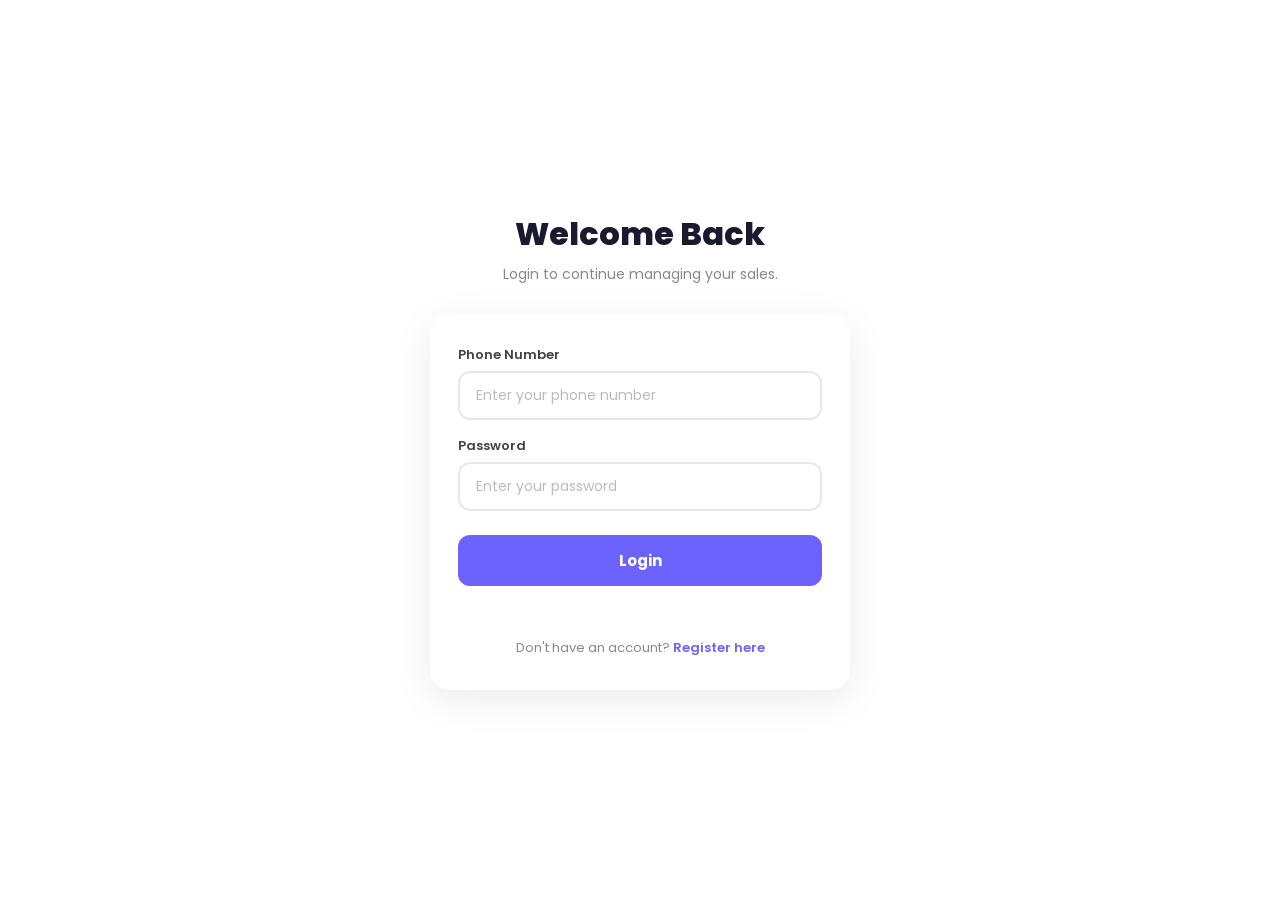
<file: frontend/InventorySystem/login.html>
<!DOCTYPE html>
<html lang="en">
<head>
  <meta charset="UTF-8">
  <meta name="viewport" content="width=device-width, initial-scale=1.0">
  <title>Login</title>
 <link rel="stylesheet" href="css/login.css">
  <link href="https://fonts.googleapis.com/css2?family=Poppins:wght@400;600;700;800&display=swap" rel="stylesheet">
</head>
<body>
  <div class="outer">
    <div class="title">Welcome Back</div>
    <div class="subtitle">Login to continue managing your sales.</div>
    <div class="inner">
      <label for="phoneNumber">Phone Number</label>
      <input type="tel" id="phoneNumber" placeholder="Enter your phone number" />

      <label for="password">Password</label>
      <input type="password" id="password" placeholder="Enter your password" />

      <button id="loginBtn" onclick="handleLogin()">Login</button>
      <div id="message"></div>
      <div class="auth-link">Don't have an account? <a href="register.html">Register here</a></div>
    </div>
  </div>

   <script src="js/login.js"></script>
</body>
</html>
</file>
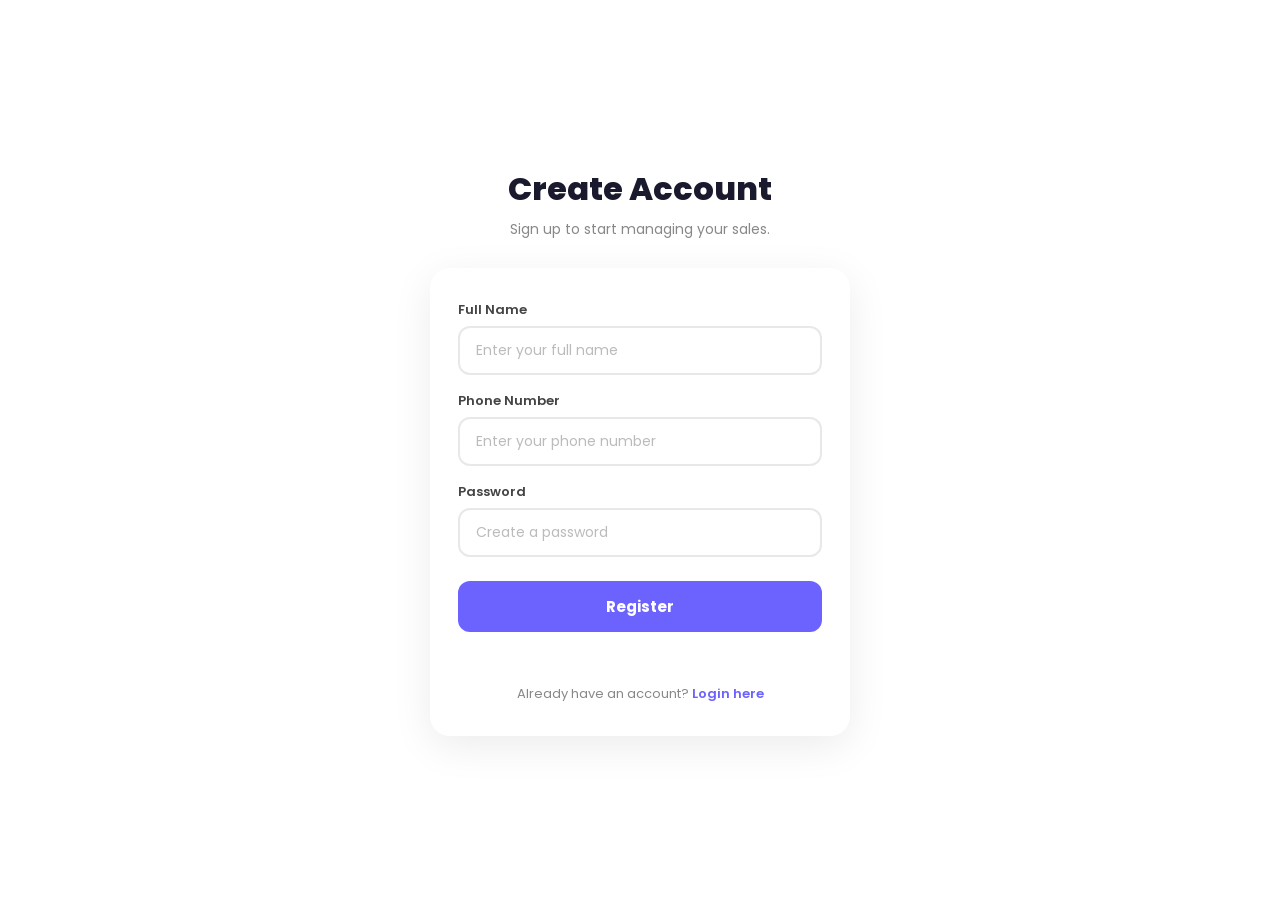
<file: frontend/InventorySystem/register.html>
<!DOCTYPE html>
<html lang="en">
<head>
  <meta charset="UTF-8">
  <meta name="viewport" content="width=device-width, initial-scale=1.0">
  <title>Register</title>
   <link rel="stylesheet" href="css/register.css">
  <link href="https://fonts.googleapis.com/css2?family=Poppins:wght@400;600;700;800&display=swap" rel="stylesheet">
</head>
<body>
  <div class="outer">
    <div class="title">Create Account</div>
    <div class="subtitle">Sign up to start managing your sales.</div>
    <div class="inner">
      <label for="fullName">Full Name</label>
      <input type="text" id="fullName" placeholder="Enter your full name" />

      <label for="phoneNumber">Phone Number</label>
      <input type="tel" id="phoneNumber" placeholder="Enter your phone number" />

      <label for="password">Password</label>
      <input type="password" id="password" placeholder="Create a password" />

      <button id="registerBtn" onclick="handleRegister()">Register</button>
      <div id="message"></div>
      <div class="auth-link">Already have an account? <a href="login.html">Login here</a></div>
    </div>
  </div>
   <script src="js/register.js"></script>
</body>
</html>
</file>
<file: frontend/InventorySystem/css/login.css>
*, *::before, *::after { box-sizing: border-box; margin: 0; padding: 0; }
    body {
      min-height: 100vh;
      display: flex;
      align-items: center;
      justify-content: center;
      /* background: linear-gradient(135deg, #5b075e 0%, #533879 50%, #a855c8 100%); */
      font-family: 'Poppins', sans-serif;
      padding: 2rem;
    }
    .outer { width: 100%; max-width: 460px; padding: 20px; }
    .title { font-size: 32px; font-weight: 800; color: #1a1a2e; text-align: center; margin-bottom: 6px; }
    .subtitle { font-size: 14px; color: #888; text-align: center; margin-bottom: 28px; }
    .inner { background: #fff; border-radius: 20px; padding: 32px 28px; box-shadow: 0 10px 40px rgba(0,0,0,0.08); }
    label { display: block; font-size: 13px; font-weight: 600; color: #444; margin-bottom: 6px; margin-top: 16px; }
    label:first-of-type { margin-top: 0; }
    input { width: 100%; padding: 12px 16px; border: 2px solid #e8e8e8; border-radius: 12px; font-family: 'Poppins', sans-serif; font-size: 14px; color: #1a1a2e; outline: none; transition: border-color .2s; }
    input:focus { border-color: #6c63ff; }
    input::placeholder { color: #bbb; }
    button { width: 100%; margin-top: 24px; padding: 14px; background: #6c63ff; color: #fff; border: none; border-radius: 12px; font-family: 'Poppins', sans-serif; font-size: 15px; font-weight: 700; cursor: pointer; transition: background .2s, transform .1s; }
    button:hover { background: #574fd6; }
    button:active { transform: scale(.98); }
    button:disabled { background: #b0acf5; cursor: not-allowed; }
    #message { margin-top: 14px; text-align: center; font-size: 14px; font-weight: 600; min-height: 20px; }
    #message.success { color: #22c55e; }
    #message.error { color: #ef4444; }
    .auth-link { text-align: center; margin-top: 18px; font-size: 13px; color: #888; }
    .auth-link a { color: #6c63ff; font-weight: 600; text-decoration: none; }
    .auth-link a:hover { text-decoration: underline; }
</file>
<file: frontend/InventorySystem/css/register.css>
*, *::before, *::after { box-sizing: border-box; margin: 0; padding: 0; }
    body {
      min-height: 100vh;
      display: flex;
      align-items: center;
      justify-content: center;
      /* background: linear-gradient(135deg, #5e65a0 0%, #5108b8 50%, #5a6e7e 100%); */
      font-family: 'Poppins', sans-serif;
      padding: 2rem;
    }
    .outer { width: 100%; max-width: 460px; padding: 20px; }
    .title { font-size: 32px; font-weight: 800; color: #1a1a2e; text-align: center; margin-bottom: 6px; }
    .subtitle { font-size: 14px; color: #888; text-align: center; margin-bottom: 28px; }
    .inner { background: #fff; border-radius: 20px; padding: 32px 28px; box-shadow: 0 10px 40px rgba(0,0,0,0.08); }
    label { display: block; font-size: 13px; font-weight: 600; color: #444; margin-bottom: 6px; margin-top: 16px; }
    label:first-of-type { margin-top: 0; }
    input { width: 100%; padding: 12px 16px; border: 2px solid #e8e8e8; border-radius: 12px; font-family: 'Poppins', sans-serif; font-size: 14px; color: #1a1a2e; outline: none; transition: border-color .2s; }
    input:focus { border-color: #6c63ff; }
    input::placeholder { color: #bbb; }
    button { width: 100%; margin-top: 24px; padding: 14px; background: #6c63ff; color: #fff; border: none; border-radius: 12px; font-family: 'Poppins', sans-serif; font-size: 15px; font-weight: 700; cursor: pointer; transition: background .2s, transform .1s; }
    button:hover { background: #574fd6; }
    button:active { transform: scale(.98); }
    button:disabled { background: #b0acf5; cursor: not-allowed; }
    #message { margin-top: 14px; text-align: center; font-size: 14px; font-weight: 600; min-height: 20px; }
    #message.success { color: #22c55e; }
    #message.error { color: #ef4444; }
    .auth-link { text-align: center; margin-top: 18px; font-size: 13px; color: #888; }
    .auth-link a { color: #6c63ff; font-weight: 600; text-decoration: none; }
    .auth-link a:hover { text-decoration: underline; }
</file>
